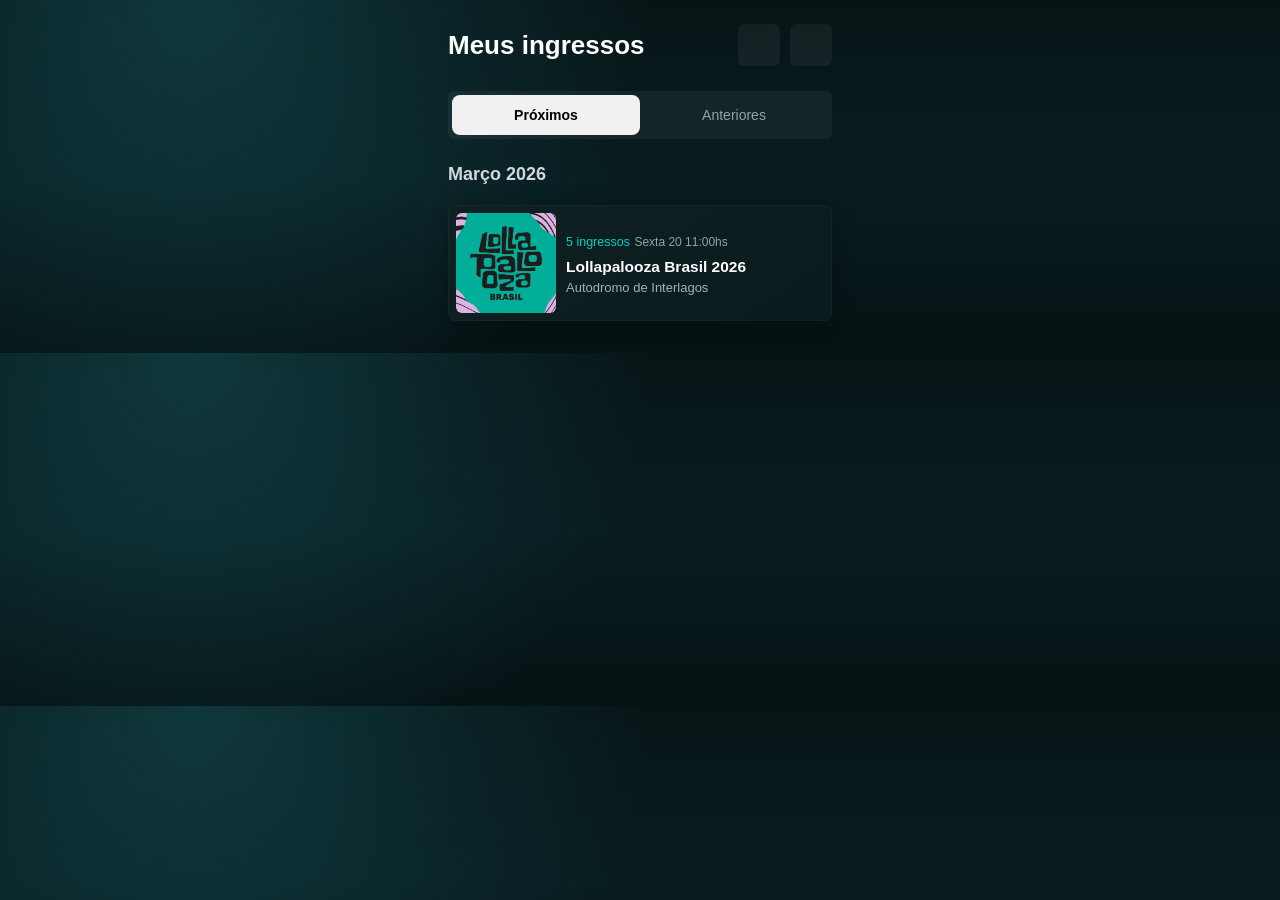
<file: index.html>
<!DOCTYPE html>
<html lang="pt-br">
<head>
  <meta charset="UTF-8">
  <meta name="viewport" content="width=device-width, initial-scale=1.0">
  <title>Meus ingressos</title>

  <link rel="stylesheet" href="home.css">
</head>
<body>

<div class="container">

  <!-- HEADER -->
  <header class="header">
    <h1>Meus ingressos</h1>

    <div class="icons">
      <div class="icon"></div>
      <div class="icon"></div>
    </div>
  </header>

  <!-- TABS -->
  <div class="tabs">
    <button class="tab active">Próximos</button>
    <button class="tab">Anteriores</button>
    
  </div>

  <!-- MÊS -->
  <h2 class="month">Março 2026</h2>


  <a href="ingresso.html" class="event-card">
    
    <img src="assets/lolaini.png" class="thumb">

    <div class="event-info">
      <div class="top-line">
        <span class="qtd">5 ingressos</span>
        <span class="date">Sexta 20 11:00hs</span>
      </div>

      <h3>Lollapalooza Brasil 2026</h3>
      <p>Autodromo de Interlagos</p>
    </div>

  </a>

</div>

</body>
</html>
</file>
<file: home.css>
* {
  margin: 0;
  padding: 0;
  box-sizing: border-box;
  font-family: -apple-system, BlinkMacSystemFont, "Segoe UI", Roboto, sans-serif;
}

body {
  background:
    radial-gradient(circle at 15% 0%, rgba(20, 80, 85, 0.6), transparent 40%),
    linear-gradient(180deg, #071416 0%, #081c1f 50%, #061214 100%);
  color: white;
}

.container {
  max-width: 420px;
  margin: auto;
  padding: 24px 18px;
}

/* HEADER */
.header {
  display: flex;
  justify-content: space-between;
  align-items: center;
  margin-bottom: 25px;
}

.header h1 {
  font-size: 26px;
  font-weight: 600;
}

.icons {
  display: flex;
  gap: 10px;
}

.icon {
  width: 42px;
  height: 42px;
  background: rgba(255,255,255,0.05);
  border-radius: 6px;
}

/* TABS */
.tabs {
  display: flex;
  background: rgba(255,255,255,0.05);
  border-radius: 6px;
  padding: 4px;
  margin-bottom: 25px;
}

.tab {
  flex: 1;
  border: none;
  padding: 12px 0;
  border-radius: 8px;
  background: transparent;
  color: #8fa3a6;
  font-size: 14px;
  cursor: pointer;
}

.tab.active {
  background: #f1f1f1;
  color: black;
  font-weight: 600;
}

/* MÊS */
.month {
  font-size: 18px;
  margin-bottom: 20px;
  color: #cfd8dc;
}

/* CARD */
.event-card {
  display: flex;
  gap: 10px;
  background: linear-gradient(145deg, #0f2023, #0b1a1c);
  border-radius: 8px;
  padding: 8px;
  text-decoration: none;
  color: white;
  margin-bottom: 8px;

  box-shadow: 
    0 4px 20px rgba(0,0,0,0.25),
    inset 0 0 0 1px rgba(255,255,255,0.03);

  transition: 0.9s;
}

.event-card:active {
  transform: scale(0.98);
}

/* IMAGEM */
.thumb {
  width: 100px;
  height: 100px;
  border-radius: 6px;
  object-fit: cover;
}

/* INFO */
.event-info {
  flex: 1;
  display: flex;
  flex-direction: column;
  justify-content: center;
}

.top-line {
  display: -ms-inline-grid;
  justify-content: space-between;
  margin-bottom: 8px;
}

.qtd {
  color: #00d1c7;
  font-weight: 450;
  font-size: 12.5px;
}

.date {
  font-size: 12px;
  color: #8fa3a6;
  
}

/* TITULO */
h3 {
  font-size: 15.5px;
  font-weight: 600;
  margin-bottom: 4px;
}

/* LOCAL */
.event-info p {
  font-size: 13px;
  color: #9fb3b6;
}
</file>
